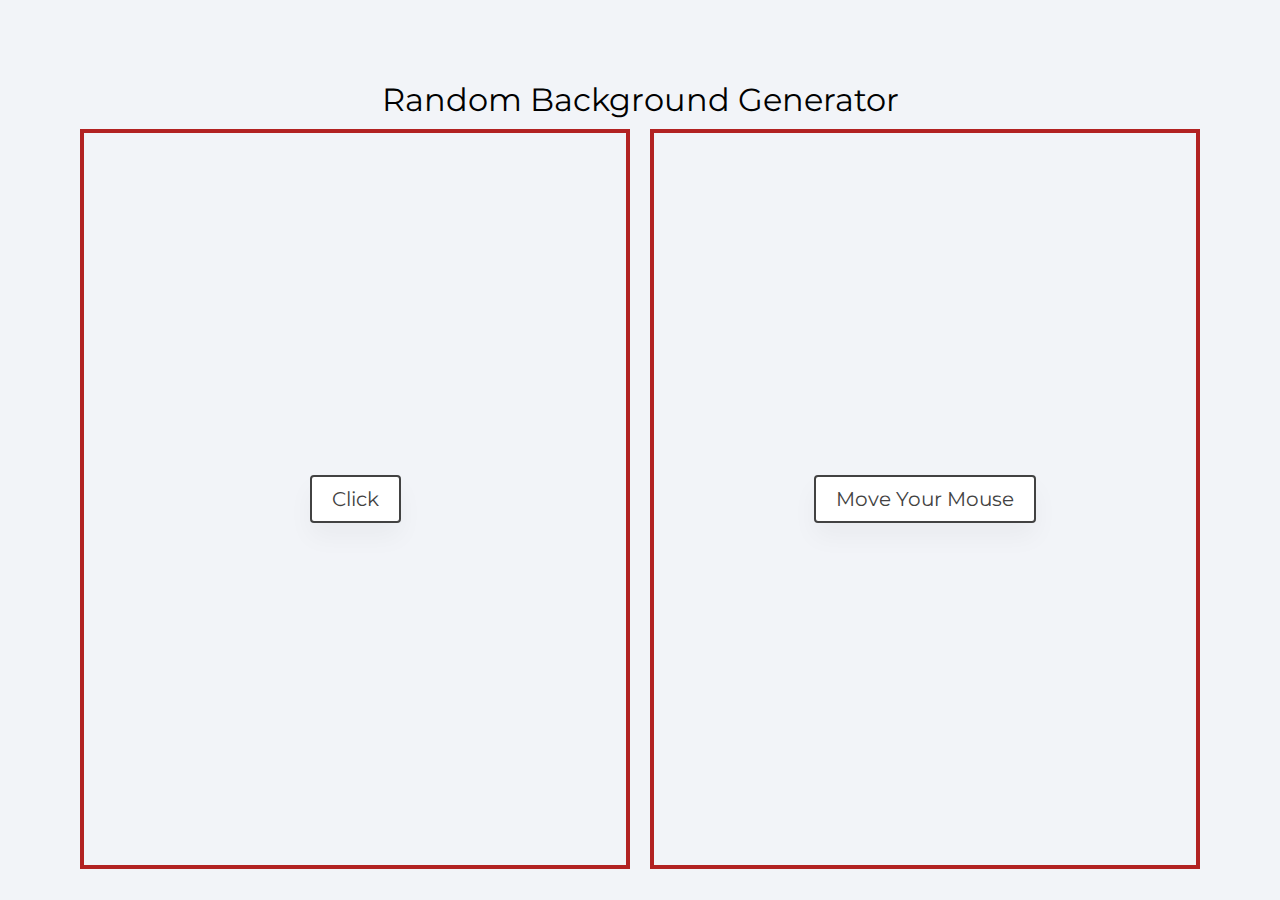
<file: block-BJaaek/code/index.html>
<!DOCTYPE html>
<html lang="en">
  <head>
    <meta charset="UTF-8" />
    <meta name="viewport" content="width=device-width, initial-scale=1.0" />
    <title>
      Random Background Generator
    </title>
    <link
      href="https://fonts.googleapis.com/css2?family=Montserrat:wght@200;400&display=swap"
      rel="stylesheet"
    />
    <link rel="stylesheet" href="style.css" />
  </head>
  <body>
    <div class="container">
      <h1>Random Background Generator</h1>
      <div class="boxes">
        <div class="box first">
          <div class="text">
            <p class="banner">
              Click
            </p>
          </div>
        </div>
        <div class="box second">
          <div class="text">
            <p class="banner">
              Move Your Mouse
            </p>
          </div>
        </div>
      </div>
    </div>
    <script src="./script.js"></script>
  </body>
</html>
</file>
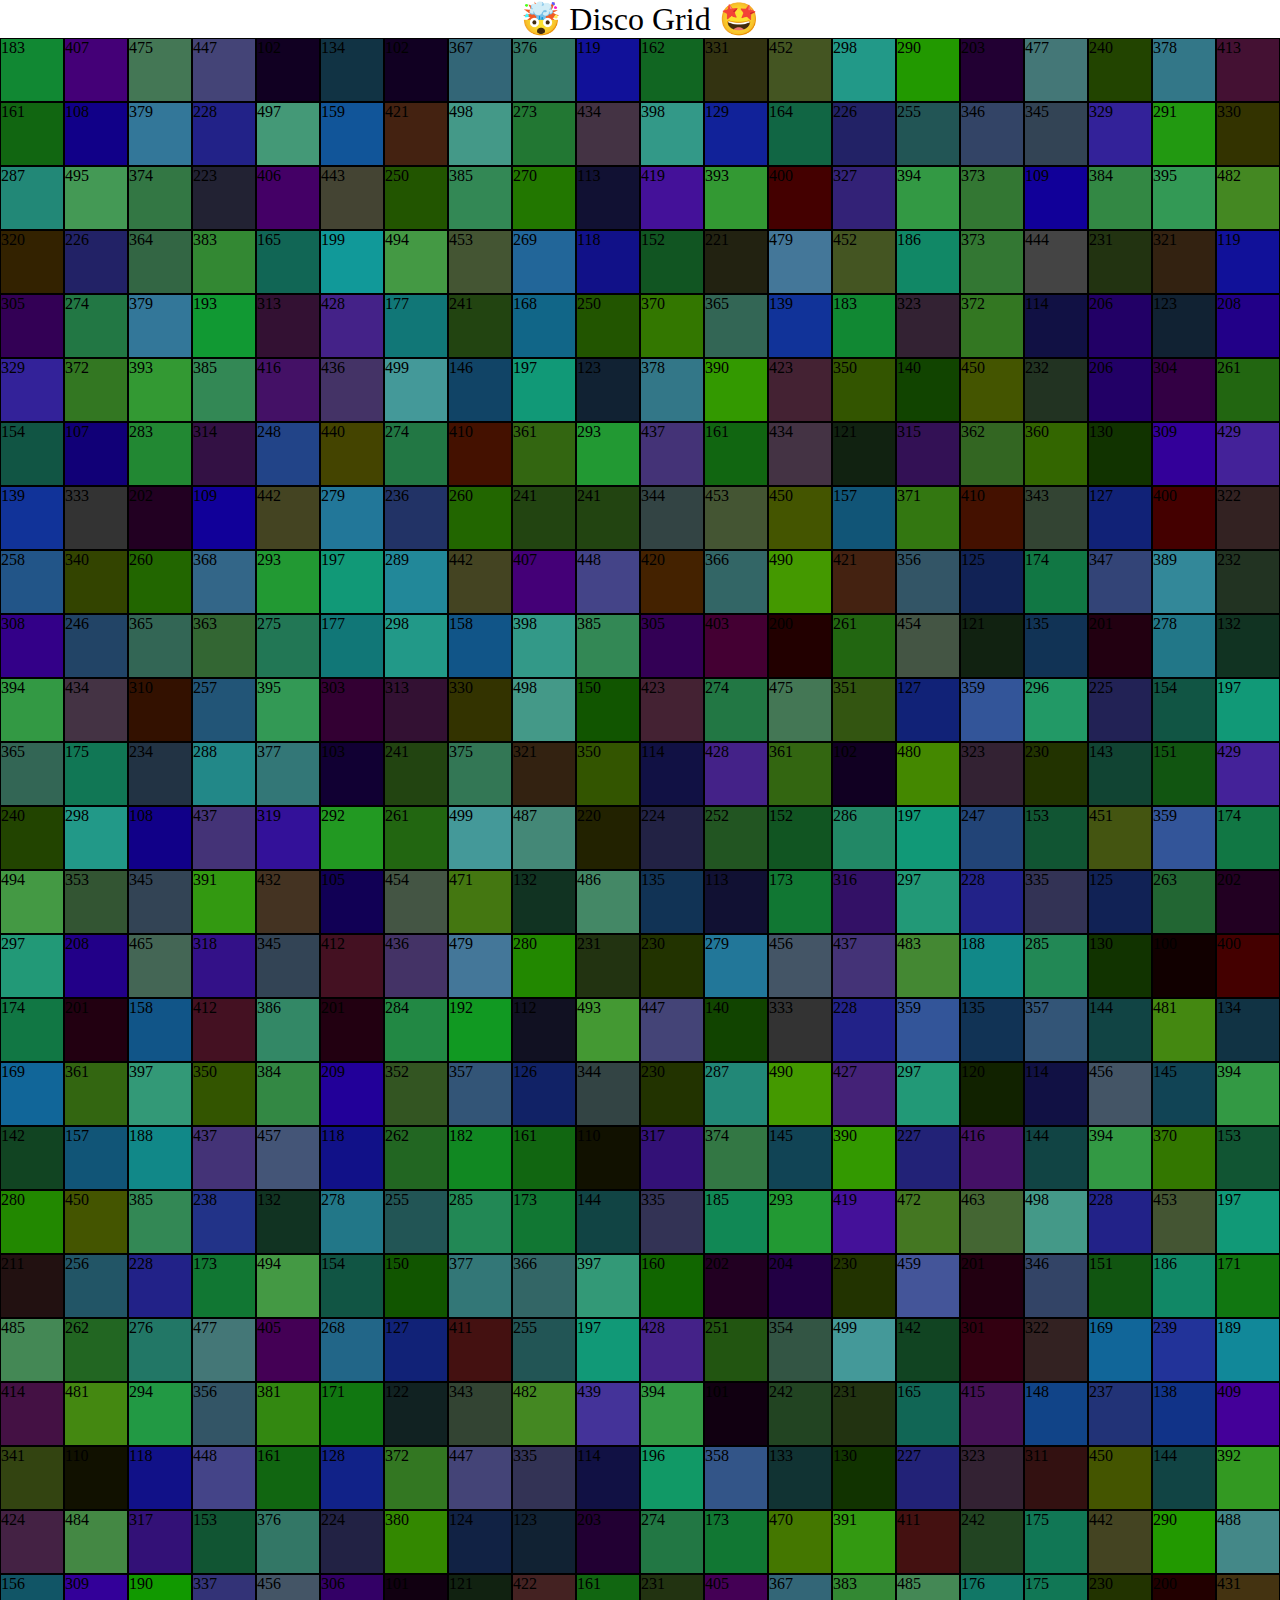
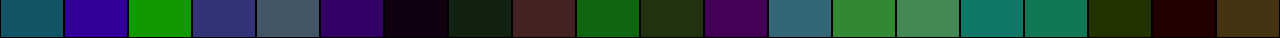
<file: block-BJaael/code/index.html>
<!DOCTYPE html>
<html lang="en">
  <head>
    <meta charset="UTF-8" />
    <meta name="viewport" content="width=device-width, initial-scale=1.0" />
    <title>🤯 Disco Grid 🤩</title>
    <link
      href="https://fonts.googleapis.com/css2?family=Montserrat:wght@200;400&display=swap"
      rel="stylesheet"
    />
    <link rel="stylesheet" href="style.css" />
  </head>
  <body>
    <h1 class="heading">🤯 Disco Grid 🤩</h1>
    <div class="grid"></div>

    <script src="./script.js"></script>
  </body>
</html>
</file>
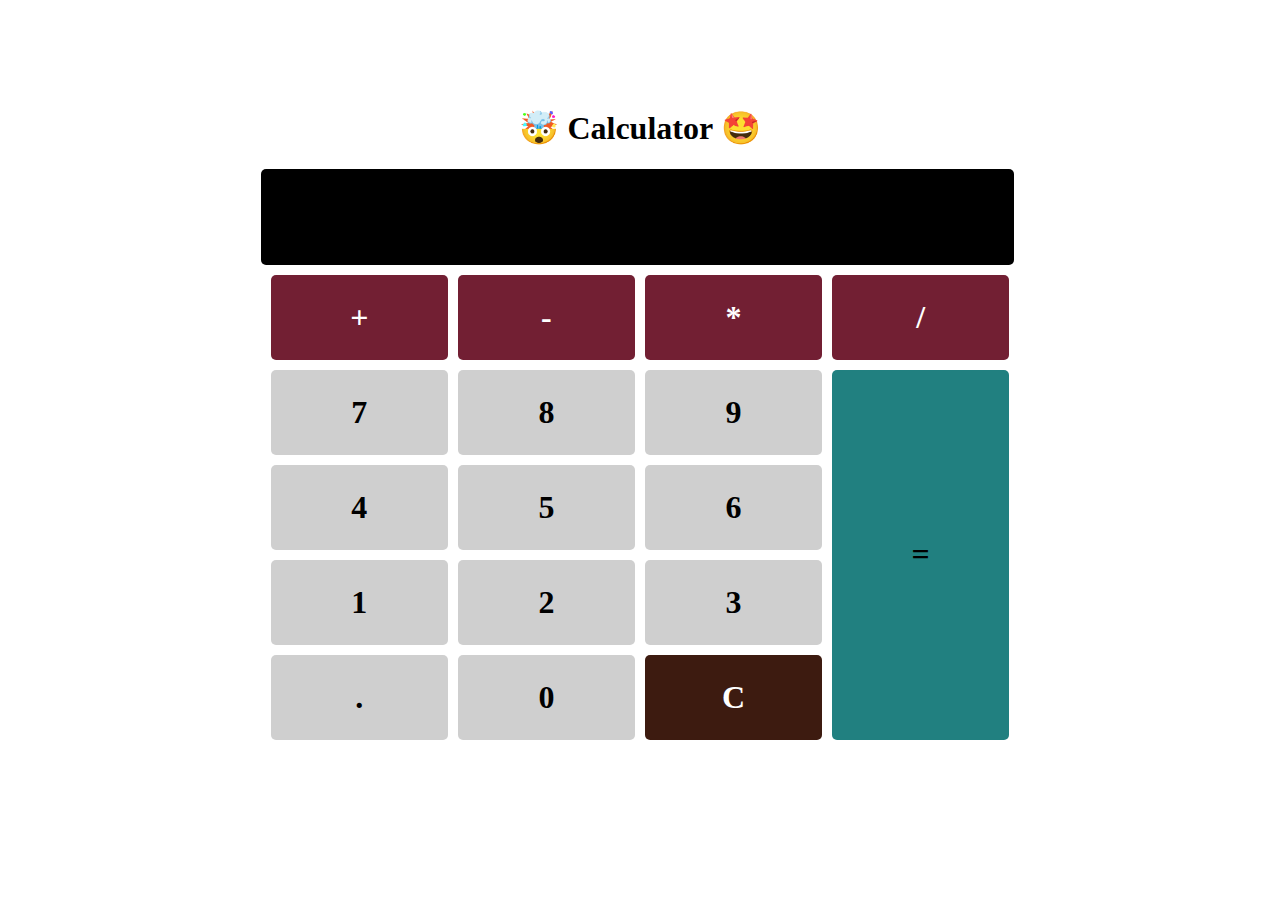
<file: block-BJaaeo/code/index.html>
<!DOCTYPE html>
<html lang="en">
  <head>
    <meta charset="UTF-8" />
    <meta name="viewport" content="width=device-width, initial-scale=1.0" />
    <title>Calculator</title>
    <link
      href="https://fonts.googleapis.com/css2?family=Montserrat:wght@200;400&display=swap"
      rel="stylesheet"
    />
    <link rel="stylesheet" href="style.css" />
  </head>
  <body>
    <div class="cal-div">
      <h1>🤯 Calculator 🤩</h1>
      <div class="cal">
        <div class="display"></div>
        <table cellspacing="10">
          <tbody>
            <tr>
              <td class="td pri">+</td>
              <td class="td pri">-</td>
              <td class="td pri">*</td>
              <td class="td pri">/</td>
            </tr>
            <tr>
              <td class="td sec">7</td>
              <td class="td sec">8</td>
              <td class="td sec">9</td>
              <td class="td ter" rowspan="4">=</td>
            </tr>
            <tr>
              <td class="td sec">4</td>
              <td class="td sec">5</td>
              <td class="td sec">6</td>
              <!-- <td>=</td> -->
            </tr>
            <tr>
              <td class="td sec">1</td>
              <td class="td sec">2</td>
              <td class="td sec">3</td>
              <!-- <td>=</td> -->
            </tr>
            <tr>
              <td class="td sec">.</td>
              <td class="td sec">0</td>
              <td class="td quar">C</td>
              <!-- <td>=</td> -->
            </tr>
          </tbody>
        </table>
      </div>
    </div>
    <script src="./script.js"></script>
  </body>
</html>
</file>
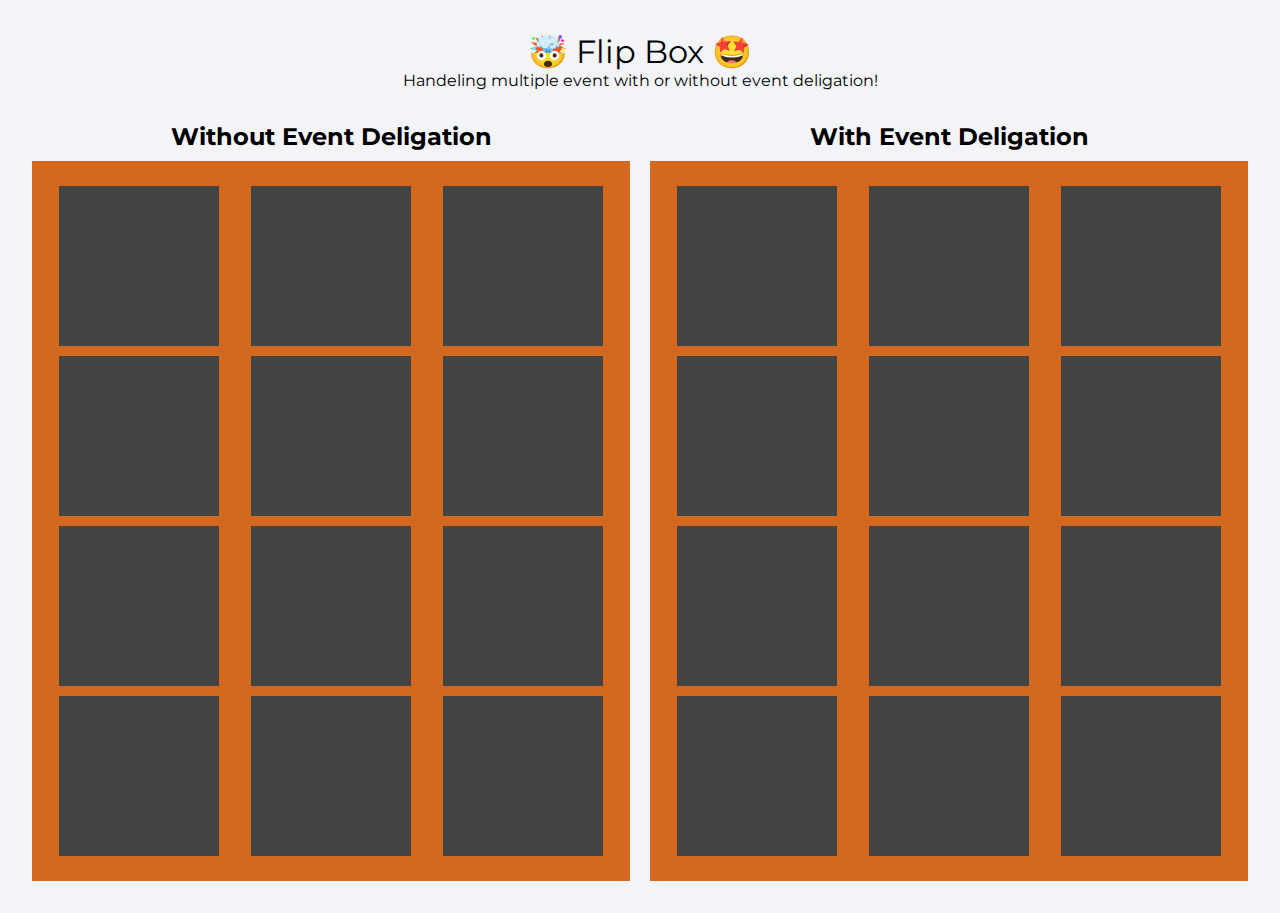
<file: block-BJaaep/code/index.html>
<!DOCTYPE html>
<html lang="en">
  <head>
    <meta charset="UTF-8" />
    <meta name="viewport" content="width=device-width, initial-scale=1.0" />
    <title>Flip Box</title>
    <link
      href="https://fonts.googleapis.com/css2?family=Montserrat:wght@200;400&display=swap"
      rel="stylesheet"
    />
    <link rel="stylesheet" href="style.css" />
  </head>
  <body>
    <h1 class="heading">🤯 Flip Box 🤩</h1>
    <p>Handeling multiple event with or without event deligation!</p>
    <div class="container">
      <div class="wrapper">
        <h2>Without Event Deligation</h2>
        <ul class="boxes boxes1">
          <li class="box"></li>
          <li class="box"></li>
          <li class="box"></li>
          <li class="box"></li>
          <li class="box"></li>
          <li class="box"></li>
          <li class="box"></li>
          <li class="box"></li>
          <li class="box"></li>
          <li class="box"></li>
          <li class="box"></li>
          <li class="box"></li>
        </ul>
      </div>
      <div class="wrapper">
        <h2>With Event Deligation</h2>
        <ul class="boxes boxes2">
          <li class="box"></li>
          <li class="box"></li>
          <li class="box"></li>
          <li class="box"></li>
          <li class="box"></li>
          <li class="box"></li>
          <li class="box"></li>
          <li class="box"></li>
          <li class="box"></li>
          <li class="box"></li>
          <li class="box"></li>
          <li class="box"></li>
        </ul>
      </div>
    </div>
    <script src="./script.js"></script>
  </body>
</html>
</file>
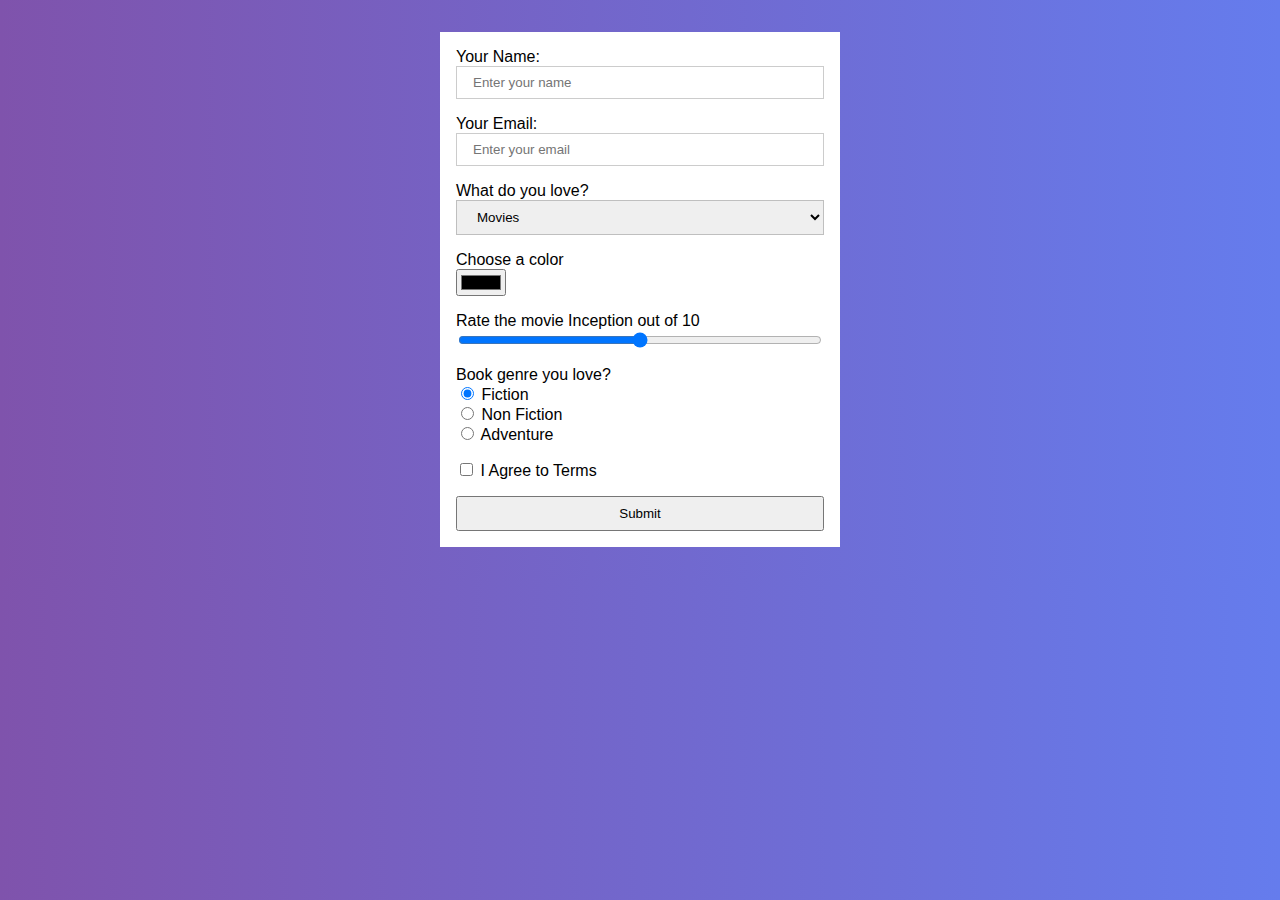
<file: block-BJaaer/code/index.html>
<!DOCTYPE html>
<html lang="en">
  <head>
    <meta charset="UTF-8" />
    <meta name="viewport" content="width=device-width, initial-scale=1.0" />
    <link rel="stylesheet" href="style.css" />
    <title>Handeling Forms 👇</title>
  </head>
  <body>
    <div>
      <form class="container">
        <div class="form-control">
          <label for="name">Your Name:</label>
          <input
            id="name"
            type="text"
            name="name"
            placeholder="Enter your name"
          />
        </div>
        <div class="form-control">
          <label for="email">Your Email:</label>
          <input
            id="email"
            type="text"
            name="email"
            placeholder="Enter your email"
          />
        </div>
        <div class="form-control">
          <label for="movies">What do you love?</label>
          <select id="gender" name="gender">
            <option value="movies">Movies</option>
            <option value="series">Series</option>
            <option value="others">Others</option>
          </select>
        </div>

        <div class="form-control">
          <label for="color">Choose a color</label>
          <input
            id="color"
            type="color"
            name="color"
            placeholder="Enter your email"
          />
        </div>
        <div class="form-control">
          <label for="range"> Rate the movie Inception out of 10 </label>
          <input
            id="range"
            type="range"
            max="10"
            step="1"
            name="rating"
            placeholder="Enter your email"
          />
        </div>
        <div class="form-control">
          <label>Book genre you love?</label>

          <div>
            <input
              type="radio"
              id="fiction"
              name="bookGenere"
              value="fiction"
              checked
            />
            <label for="fiction">Fiction</label>
          </div>

          <div>
            <input
              type="radio"
              id="non-fiction"
              name="bookGenere"
              value="non-fiction"
            />
            <label for="non-fiction">Non Fiction</label>
          </div>

          <div>
            <input
              type="radio"
              id="adventure"
              name="bookGenere"
              value="adventure"
            />
            <label for="adventure">Adventure</label>
          </div>
        </div>
        <div class="form-control terms">
          <input type="checkbox" id="terms" name="terms" />
          <label for="terms">I Agree to Terms</label>
        </div>
        <button type="submit">Submit</button>
      </form>
      <div class="data">
        <div><button class="close">close</button></div>
        <div class="data-data">
          <h2 class="data-name"></h2>
          <h3 class="data-email"></h3>
          <h3 class="data-interest"></h3>
          <h3 class="data-color"></h3>
          <h3 class="data-rating"></h3>
          <h3 class="data-bookGenere"></h3>
          <h3 class="data-terms"></h3>
          <h3></h3>
          <h3></h3>
        </div>
      </div>
    </div>
    <script src="./script.js"></script>
  </body>
</html>
</file>
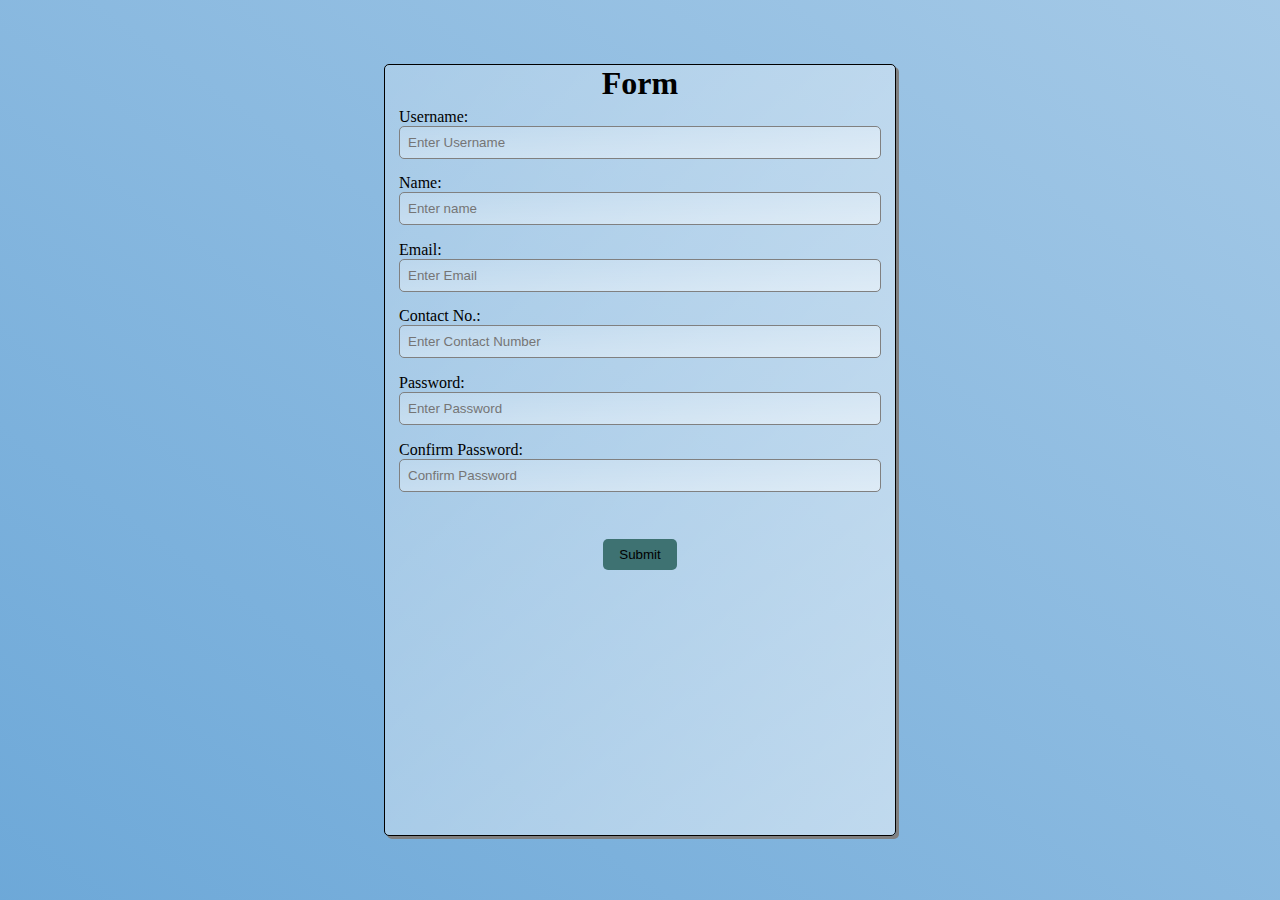
<file: block-BJaaes/code/index.html>
<!DOCTYPE html>
<html lang="en">
  <head>
    <meta charset="UTF-8" />
    <meta name="viewport" content="width=device-width, initial-scale=1.0" />
    <link rel="stylesheet" href="style.css" />
    <title>Form Validation 👇</title>
  </head>
  <body>
    <main>
      <section class="form-sec">
        <form action="">
          <h1>Form</h1>

          <fieldset>
            <label for="username">Username:</label>
            <input
              type="text"
              name="username"
              id="username"
              placeholder="Enter Username"
            />
            <small></small>
          </fieldset>
          <fieldset>
            <label for="name">Name:</label>
            <input type="text" name="name" id="name" placeholder="Enter name" />
            <small></small>
          </fieldset>

          <fieldset>
            <label for="email">Email:</label>
            <input
              type="email"
              name="email"
              id="email"
              placeholder="Enter Email"
            />
            <small></small>
          </fieldset>
          <fieldset>
            <label for="number">Contact No.:</label>
            <input
              type="tel"
              name="number"
              id="number"
              placeholder="Enter Contact Number"
            />
            <small></small>
          </fieldset>
          <fieldset>
            <label for="password">Password:</label>
            <input
              type="password"
              name="password"
              id="password"
              placeholder="Enter Password"
            />
            <small></small>
          </fieldset>
          <fieldset>
            <label for="cPassword">Confirm Password:</label>
            <input
              type="Password"
              name="cPassword"
              id="cPassword"
              placeholder="Confirm Password"
            />
            <small></small>
          </fieldset>
          <fieldset class="btn-div">
            <button type="submit">Submit</button>
          </fieldset>
        </form>
      </section>
    </main>
    <script src="./script.js"></script>
  </body>
</html>
</file>
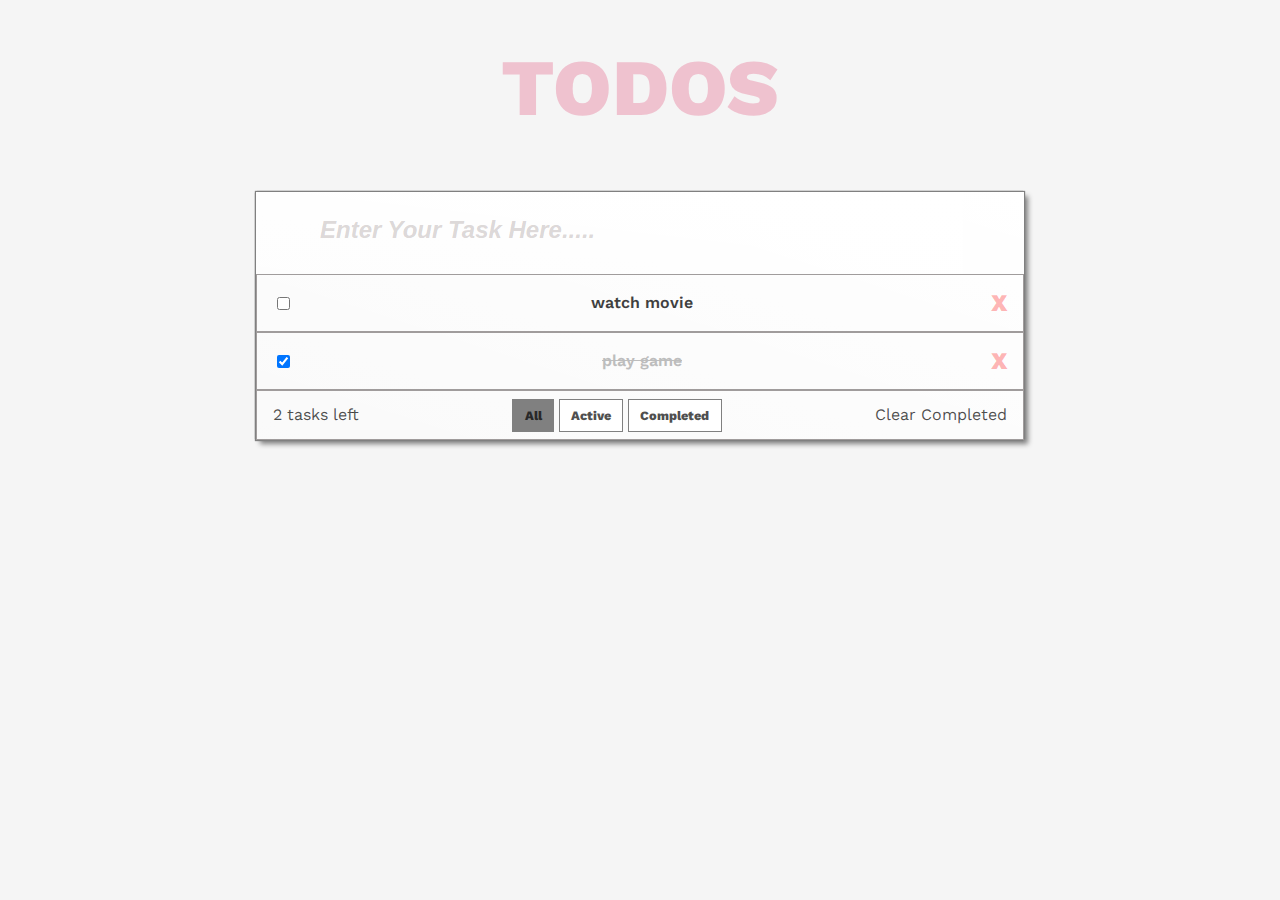
<file: block-BJaaev/code/index.html>
<!DOCTYPE html>
<html lang="en">
  <head>
    <meta charset="UTF-8" />
    <meta name="viewport" content="width=device-width, initial-scale=1.0" />
    <title>TODO Application</title>
    <link rel="preconnect" href="https://fonts.gstatic.com" />
    <link
      href="https://fonts.googleapis.com/css2?family=Work+Sans:ital,wght@0,100;0,200;0,300;0,400;0,500;0,600;0,700;0,800;1,800;1,900&display=swap"
      rel="stylesheet"
    />
    <link rel="stylesheet" href="style.css" />
  </head>
  <body>
    <main>
      <section class="sec-main">
        <h1>TODOS</h1>
        <div class="all-div">
          <span></span>
          <input
            type="text"
            id="text"
            name="text"
            placeholder="Enter Your Task Here....."
          />
          <div class="task-div"></div>
          <div class="box-footer">
            <span class="footer-span"></span>
            <div class="footer-links">
              <a href="#" class="footer-all">All</a>
              <a href="#" class="footer-active">Active</a>
              <a href="#" class="footer-completed">Completed</a>
            </div>
            <a href="#" class="footer-clear">Clear Completed</a>
          </div>
        </div>
      </section>
    </main>
    <script src="./script.js"></script>
  </body>
</html>
</file>
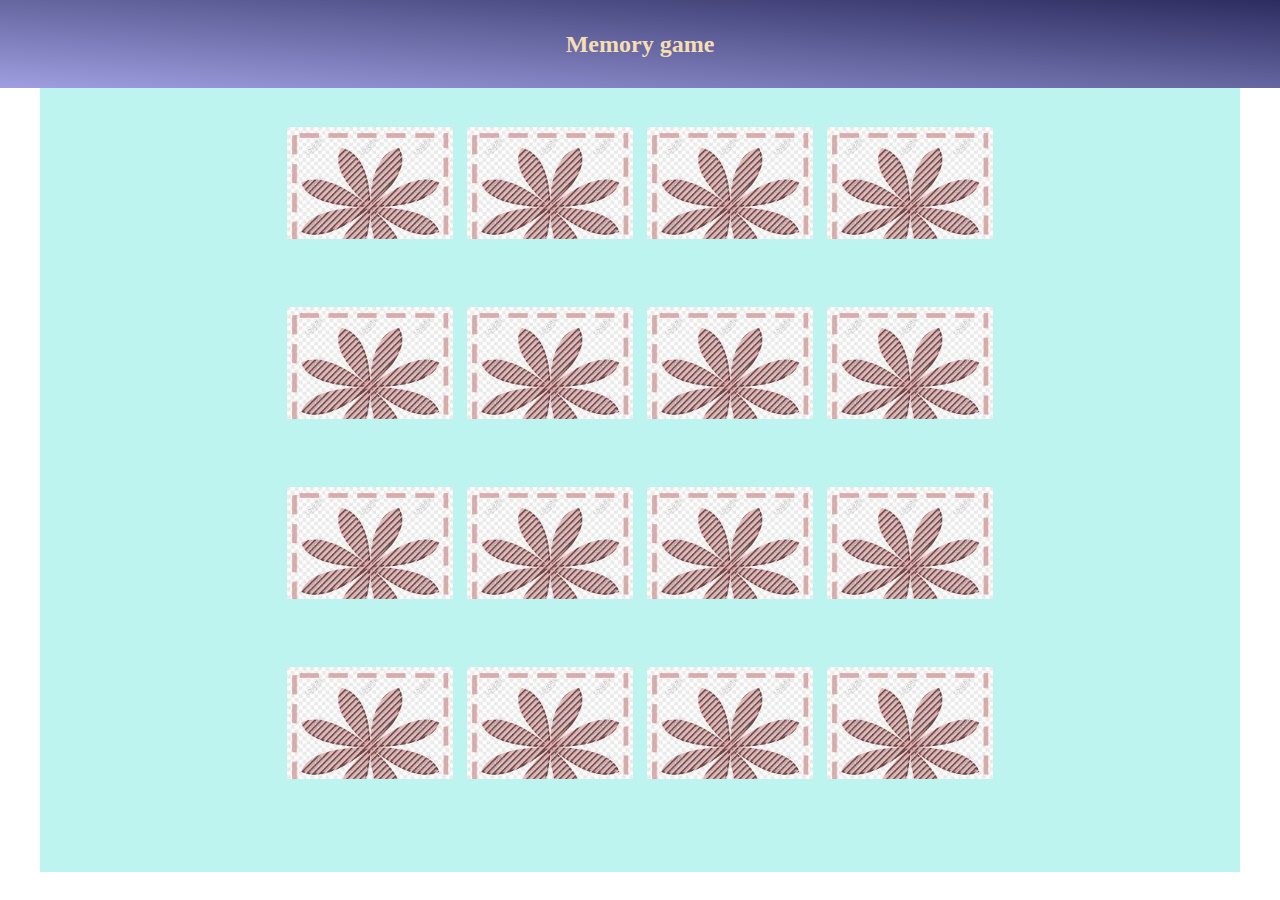
<file: block-BJaaex/code/index.html>
<!DOCTYPE html>
<html lang="en">
  <head>
    <meta charset="UTF-8" />
    <meta name="viewport" content="width=device-width, initial-scale=1.0" />
    <title>Menory Game</title>
    <link rel="stylesheet" href="./style.css" />
  </head>
  <body>
    <header class="header">
      <h1>Memory game</h1>
    </header>
    <main>
      <section class="main padding container">
        <div class="game-div">
          <!-- <div class="card flex-25"></div> -->
        </div>
        <div class="done display-none">
          <h2>!!!!!Congratulations!!!!!</h2>
          <h3>You Won</h3>
          <a class="try" href="#">Try Again</a>
        </div>
      </section>
    </main>
    <script src="./script.js"></script>
  </body>
</html>
</file>
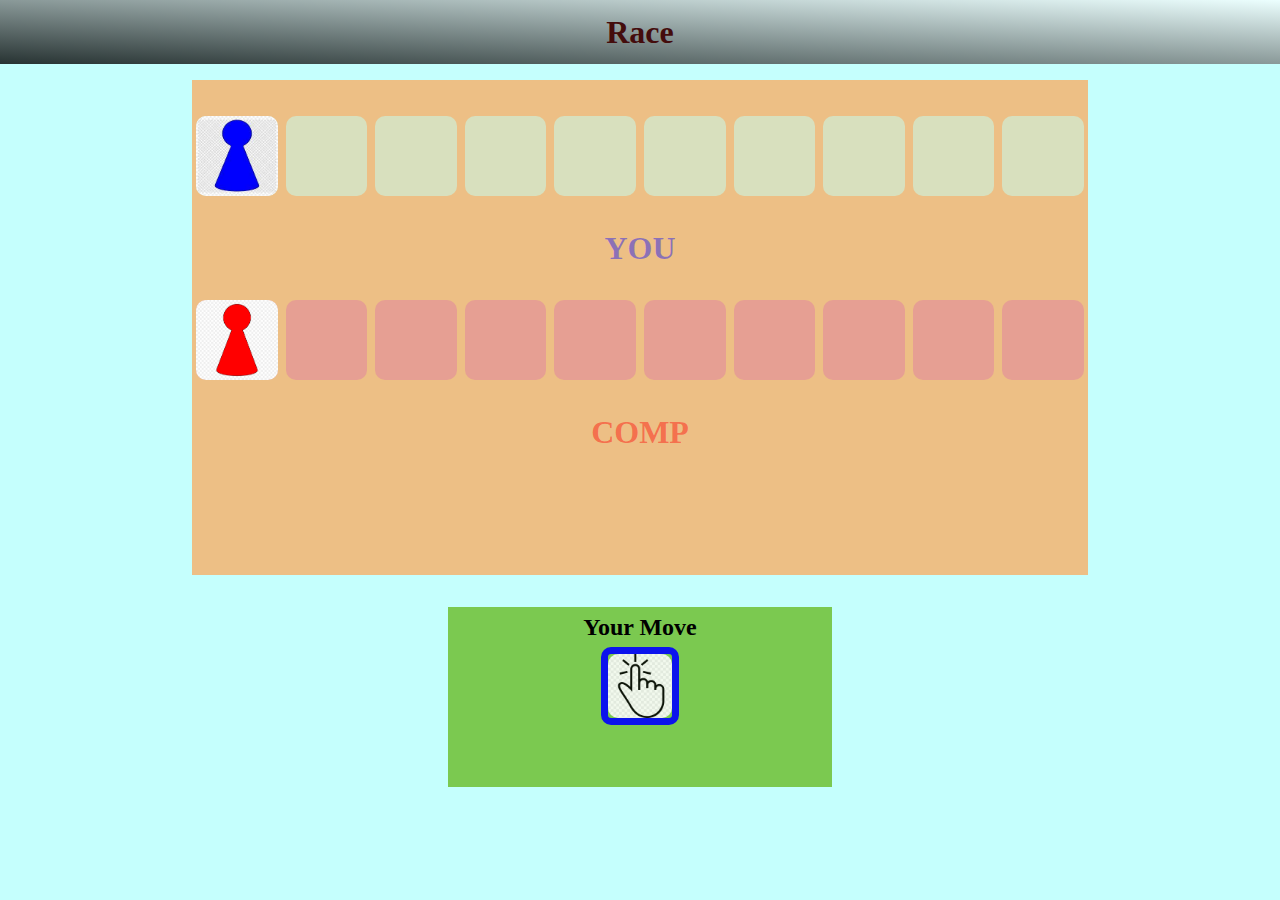
<file: block-BJaafa/code/index.html>
<!DOCTYPE html>
<html lang="en">
  <head>
    <meta charset="UTF-8" />
    <meta http-equiv="X-UA-Compatible" content="IE=edge" />
    <meta name="viewport" content="width=device-width, initial-scale=1.0" />
    <title>Document</title>
    <link rel="stylesheet" href="./style.css" />
  </head>
  <body>
    <header class="header">
      <h1>Race</h1>
    </header>
    <main>
      <section class="game-sec">
        <div class="main">
          <div class="you-div flex">
            <!-- <div class="box1"><img src="./assets/blue.jpeg" alt="" /></div>
            <div class="box1"></div>
            <div class="box1"></div>
            <div class="box1"></div>
            <div class="box1"></div>
            <div class="box1"></div>
            <div class="box1"></div>
            <div class="box1"></div>
            <div class="box1"></div>
            <div class="box1"></div> -->
          </div>
          <h2 class="you-head">YOU</h2>
          <div class="comp-div flex">
            <!-- <div class="box2"><img src="./assets/red.png" alt="" /></div>
            <div class="box2"></div>
            <div class="box2"></div>
            <div class="box2"></div>
            <div class="box2"></div>
            <div class="box2"></div>
            <div class="box2"></div>
            <div class="box2"></div>
            <div class="box2"></div>
            <div class="box2"></div> -->
          </div>
          <h2 class="comp-head">COMP</h2>
        </div>
        <div class="winner winner-inactive">
          <h3>Winner is :</h3>
          <h4 class="winner-name"></h4>
          <input
            type="button"
            value="Play again"
            onClick="document.location.reload(true)"
          />
        </div>
      </section>
      <section class="dice-sec">
        <div class="dice-box">
          <h3 class="dice-head"></h3>
          <a href="#"
            ><div class="dice"><img src="./assets/click.png" alt="" /></div
          ></a>
        </div>
      </section>
    </main>
    <script src="./data.js"></script>
    <script src="./script.js"></script>
  </body>
</html>
</file>
<file: block-BJaaek/code/style.css>
html {
  box-sizing: border-box;
  font-size: 16px;
}

*,
*:before,
*:after {
  box-sizing: inherit;
}

body,
h1,
h2,
h3,
h4,
h5,
h6,
p,
ol,
ul {
  margin: 0;
  padding: 0;
  font-weight: normal;
}

ol,
ul {
  list-style: none;
}

img {
  max-width: 100%;
  height: auto;
}

body {
  background: #f2f4f8;
  height: 100%;
  font-family: "Montserrat", sans-serif;
  width: 100vw;
  height: 100vh;
}

.container {
  text-align: center;
  height: 100%;
  max-width: 1280px;
  padding: 5rem;
  margin: 0 auto;
}
h1 {
  padding-bottom: 10px;
}

.banner {
  display: inline-block;
  color: #424242;
  font-size: 20px;
  text-decoration: none;
  text-align: center;
  margin: 20px auto;
  padding: 10px 20px;
  background: white;
  border-radius: 4px;
  min-width: 24px;
  font-size: 20px;
  box-shadow: 0 14px 26px rgba(0, 0, 0, 0.04);
  border: 2px solid;
}

.boxes {
  display: flex;
  justify-content: center;
  align-items: center;
  width: 100%;
  height: 100%;
}
.box {
  border: 4px solid firebrick;
  height: 100%;
  width: 50%;
}
.text {
  height: 100%;
  display: flex;
  justify-content: center;
  align-items: center;
}

.first {
  margin-right: 20px;
}
</file>
<file: block-BJaael/code/style.css>
html {
  box-sizing: border-box;
  font-size: 16px;
}

*,
*:before,
*:after {
  box-sizing: inherit;
}

body,
h1,
h2,
h3,
h4,
h5,
h6,
p,
ol,
ul {
  margin: 0;
  padding: 0;
  font-weight: normal;
}

ol,
ul {
  list-style: none;
}

img {
  max-width: 100%;
  height: auto;
}
.heading {
  text-align: center;
}
.grid {
  display: flex;
  flex-wrap: wrap;
}
.box {
  height: 4rem;
  width: 4rem;
  /* background-color: aquamarine; */
  border: 1px solid black;
}
</file>
<file: block-BJaaeo/code/style.css>
body {
  display: flex;
  justify-content: center;
  align-items: center;
}
.cal-div {
  min-width: 60%;
  text-align: center;
  margin-top: 5rem;
}
table {
  width: 100%;
}
.cal {
}

td {
  width: 23%;
  height: 100%;
  background-color: aquamarine;
  border-radius: 5px;
  padding: 1.5rem;
}
.display {
  width: 93%;
  text-align: right;
  padding: 1.5rem;
  background-color: black;
  color: white;
  min-height: 3rem;
  border-radius: 5px;
  font-size: 3rem;
  font-weight: 800;
}
.td {
  font-size: 2rem;
  font-weight: 800;
}
.pri {
  background-color: #721f33;
  color: white;
}
.sec {
  background-color: #cfcfcf;
}
.ter {
  background-color: #218080;
}
.quar {
  background-color: #3d1b10;
  color: white;
}
</file>
<file: block-BJaaep/code/style.css>
html {
  box-sizing: border-box;
  font-size: 16px;
}

*,
*:before,
*:after {
  box-sizing: inherit;
}

body,
h1,
h2,
h3,
h4,
h5,
h6,
p,
ol,
ul {
  margin: 0;
  padding: 0;
  font-weight: normal;
}

ol,
ul {
  list-style: none;
}

img {
  max-width: 100%;
  height: auto;
}

body {
  background: #f2f4f8;
  font-family: 'Montserrat', sans-serif;
  text-align: center;
}

.container {
  text-align: center;
  max-width: 1280px;
  padding: 2rem;
  margin: 0 auto;
  display: flex;
}

.banner {
  display: inline-block;
  color: #424242;
  font-size: 20px;
  text-decoration: none;
  text-align: center;
  margin: 20px auto;
  padding: 10px 20px;
  background: white;
  border-radius: 4px;
  min-width: 24px;
  font-size: 20px;
  box-shadow: 0 14px 26px rgba(0, 0, 0, 0.04);
  border: 2px solid;
}
.wrapper {
  max-width: 50%;
  margin: 0 auto;
}

.boxes {
  display: flex;
  flex-wrap: wrap;
  justify-content: space-evenly;
  background-color: chocolate;
  color: #444;
  padding: 20px 0;
}

.wrapper:first-child {
  margin-right: 20px;
}

.box {
  margin: 5px;
  background-color: #444;
  background-size: contain;
  background-repeat: no-repeat;
  background-position: center center;
  height: 160px;
  width: 160px;
  display: flex;
  justify-content: center;
  align-items: center;
  font-size: 4rem;
  font-weight: bold;
  color: white;
  cursor: pointer;
}
.text {
  height: 100%;
  display: flex;
  justify-content: center;
  align-items: center;
}

.first {
  margin-right: 20px;
}

h2 {
  font-weight: bolder;
  padding-bottom: 10px;
}

.heading {
  text-align: center;
  margin-top: 2rem;
}
</file>
<file: block-BJaaer/code/style.css>
/* CSS Reset */

html {
  box-sizing: border-box;
  font-size: 16px;
}

*,
*:before,
*:after {
  box-sizing: inherit;
}

body,
h1,
h2,
h3,
h4,
h5,
h6,
p,
ol,
ul {
  margin: 0;
  padding: 0;
  font-weight: normal;
}

ol,
ul {
  list-style: none;
}

img {
  max-width: 100%;
  height: auto;
}

/* Main CSS */

body {
  font-family: -apple-system, BlinkMacSystemFont, "Segoe UI", Roboto, Oxygen,
    Ubuntu, Cantarell, "Open Sans", "Helvetica Neue", sans-serif;
  background: linear-gradient(to right, #7f53ac 0, #657ced 100%);
}
* {
  box-sizing: border-box;
}

button {
  padding: 0.5rem;
}

body {
  margin-top: 2rem;
}

input[type="text"] {
  padding: 0.5rem 1rem;
  border: none;
  border: 1px solid rgba(0, 0, 0, 0.2);
}
select {
  padding: 0.5rem 1rem;
  border: none;
  border: 1px solid rgba(0, 0, 0, 0.2);
}

.container {
  max-width: 400px;
  margin: 2rem auto;
  background: white;
  padding: 1rem;
  display: flex;
  flex-direction: column;
  gap: 1rem;
}

p {
  padding-top: 1rem;
}

.form-control {
  width: 100%;
  display: flex;
  flex-direction: column;
}
input[type="text"] {
  width: 100%;
}
.terms {
  display: inline-block;
}

.close {
  float: right;
}
.data {
  background-color: white;
  max-width: 70%;
  margin: 0 auto;
  display: none;
  padding: 2rem;
}
.data-data > * {
  margin: 1rem 0.5rem;
}
</file>
<file: block-BJaaes/code/style.css>
/* CSS Reset */

html {
  box-sizing: border-box;
  font-size: 16px;
}

*,
*:before,
*:after {
  box-sizing: inherit;
}

body,
h1,
h2,
h3,
h4,
h5,
h6,
p,
ol,
ul {
  margin: 0;
  padding: 0;
  font-weight: normal;
}

ol,
ul {
  list-style: none;
}

img {
  max-width: 100%;
  height: auto;
}
/* ------------------- */
body {
  background: linear-gradient(
    to right top,
    rgba(72, 146, 206, 0.795),
    rgba(72, 146, 206, 0.495)
  );
}
h1 {
  text-align: center;
  font-size: 2rem;
  font-weight: 800;
}
.form-sec {
  display: flex;
  justify-content: center;
  align-content: center;
  min-height: 100vh;
}
form {
  width: 40%;
  max-height: 60%;
  margin: 4rem 0;
  /* padding: 2rem; */
  border: 1px solid black;
  box-shadow: 3px 3px gray;
  background: linear-gradient(
    to left top,
    rgba(255, 255, 255, 0.493),
    rgba(255, 255, 255, 0.219)
  );
  border-radius: 5px;
}
fieldset {
  border: none;
}
label {
}
input {
  display: inline-block;
  width: 100%;
  background: linear-gradient(
    to left top,
    rgba(255, 255, 255, 0.493),
    rgba(255, 255, 255, 0.219)
  );
  border: 1px solid gray;
  padding: 0.5rem 0.5rem;
  border-radius: 5px;
}
button {
  padding: 0.5rem 1rem;
  background-color: rgb(62, 114, 114);
  border: none;
  border-radius: 5px;
}
.btn-div {
  display: flex;
  justify-content: center;
  align-content: center;
  margin-top: 2rem;
}

.sucess {
  border: 2px solid green;
}
.error {
  border: 2px solid red;
}
</file>
<file: block-BJaaev/code/style.css>
/* http://meyerweb.com/eric/tools/css/reset/ 
   v2.0 | 20110126
   License: none (public domain)
*/

html,
body,
div,
span,
applet,
object,
iframe,
h1,
h2,
h3,
h4,
h5,
h6,
p,
blockquote,
pre,
a,
abbr,
acronym,
address,
big,
cite,
code,
del,
dfn,
em,
img,
ins,
kbd,
q,
s,
samp,
small,
strike,
strong,
sub,
sup,
tt,
var,
b,
u,
i,
center,
dl,
dt,
dd,
ol,
ul,
li,
fieldset,
form,
label,
legend,
table,
caption,
tbody,
tfoot,
thead,
tr,
th,
td,
article,
aside,
canvas,
details,
embed,
figure,
figcaption,
footer,
header,
hgroup,
menu,
nav,
output,
ruby,
section,
summary,
time,
mark,
audio,
video {
  margin: 0;
  padding: 0;
  border: 0;
  font-size: 100%;
  font: inherit;
  vertical-align: baseline;
}
/* HTML5 display-role reset for older browsers */
article,
aside,
details,
figcaption,
figure,
footer,
header,
hgroup,
menu,
nav,
section {
  display: block;
}
body {
  line-height: 1;
}
ol,
ul {
  list-style: none;
}
blockquote,
q {
  quotes: none;
}
blockquote:before,
blockquote:after,
q:before,
q:after {
  content: "";
  content: none;
}
table {
  border-collapse: collapse;
  border-spacing: 0;
}
/*     our css   */
body {
  font-family: "Work Sans", sans-serif;
}

.sec-main {
  min-height: 100vh;
  background-color: #f5f5f5;
}
h1 {
  text-align: center;
  font-size: 5rem;
  font-weight: 800;
  padding-top: 3rem;
  color: rgba(228, 87, 129, 0.323);
}
.text-div {
  /* display: flex;
  justify-content: center; */
}

#text {
  padding: 2rem 0;
  padding-left: 1rem;
  width: 90%;
  font-size: 1rem;
  border: none;
  /* box-shadow: 4px 4px 5px gray, 1px -1px 1px gray, -1px 1px 1px gray,
    -1px -1px 1px gray; */
  background: linear-gradient(to top right, rgba(255, 255, 255, 0.473), white);
}
#text:focus {
  outline: none;
}
#text::placeholder {
  font-size: 1.5rem;
  font-weight: 900;
  padding-left: 3rem;
  color: rgba(78, 61, 61, 0.212);
  font-style: italic;
  line-height: 2;
}
.all-div {
  max-width: 60%;
  margin: 0 auto;
  margin-top: 4rem;
  margin-bottom: 4rem;
  border: none;
  box-shadow: 4px 4px 5px gray, 1px -1px 1px gray, -1px 1px 1px gray,
    -1px -1px 1px gray;
  background: linear-gradient(to top right, rgba(255, 255, 255, 0.473), white);
}
.task {
  display: flex;
  justify-content: space-between;
  align-items: center;
  padding: 1rem 1rem;
  border: 1px solid rgb(160, 156, 156);
}
.task a {
  font-size: 1.5rem;
  font-weight: 800;
  color: rgba(255, 0, 0, 0.301);
  text-decoration: none;
}
.task span {
  font-size: 1rem;
  font-weight: 600;
  color: rgba(0, 0, 0, 0.749);
}
/* #check {
  height: 1rem;
  width: 1rem;
  border-radius: 1rem;
} */

.box-footer {
  display: flex;
  align-items: center;
  justify-content: space-between;
  padding: 1rem 1rem;
  border: 1px solid rgb(160, 156, 156);
}

.footer-links {
}
.footer-span {
  color: rgba(0, 0, 0, 0.7);
}
.footer-links > * {
  /* margin-right: 1.5rem; */
  padding: 0.5rem 0.7rem;
  border: 1px solid gray;
  color: rgba(0, 0, 0, 0.7);
  font-size: 0.8rem;
  font-weight: 800;
}
.footer-all {
  background-color: gray;
}
a {
  text-decoration: none;
}
.footer-clear {
  color: rgba(0, 0, 0, 0.7);
}
</file>
<file: block-BJaaex/code/style.css>
/* http://meyerweb.com/eric/tools/css/reset/ 
   v2.0 | 20110126
   License: none (public domain)
*/

html,
body,
div,
span,
applet,
object,
iframe,
h1,
h2,
h3,
h4,
h5,
h6,
p,
blockquote,
pre,
a,
abbr,
acronym,
address,
big,
cite,
code,
del,
dfn,
em,
img,
ins,
kbd,
q,
s,
samp,
small,
strike,
strong,
sub,
sup,
tt,
var,
b,
u,
i,
center,
dl,
dt,
dd,
ol,
ul,
li,
fieldset,
form,
label,
legend,
table,
caption,
tbody,
tfoot,
thead,
tr,
th,
td,
article,
aside,
canvas,
details,
embed,
figure,
figcaption,
footer,
header,
hgroup,
menu,
nav,
output,
ruby,
section,
summary,
time,
mark,
audio,
video {
  margin: 0;
  padding: 0;
  border: 0;
  font-size: 100%;
  font: inherit;
  vertical-align: baseline;
}
/* HTML5 display-role reset for older browsers */
article,
aside,
details,
figcaption,
figure,
footer,
header,
hgroup,
menu,
nav,
section {
  display: block;
}
body {
  line-height: 1;
}
ol,
ul {
  list-style: none;
}
blockquote,
q {
  quotes: none;
}
blockquote:before,
blockquote:after,
q:before,
q:after {
  content: "";
  content: none;
}
table {
  border-collapse: collapse;
  border-spacing: 0;
}

/* ==========  custome css============ */
* {
  box-sizing: border-box;
}
.header {
  background: linear-gradient(
    to top right,
    rgba(109, 109, 209, 0.658),
    rgba(3, 3, 65, 0.836)
  );
  padding: 2rem 0;
}

h1 {
  text-align: center;
  font-size: 1.5rem;
  font-weight: 800;
  color: wheat;
}

.padding {
  padding: 2rem 0;
}
.container {
  max-width: 1200px;
  margin: 0 auto;
}
.main {
  display: flex;
  justify-content: center;
  align-items: center;
  background-color: rgba(64, 224, 208, 0.342);
}
.game-div {
  height: 80vh;
  width: 60%;
  display: flex;
  flex-wrap: wrap;
  position: relative;
}

.flex-25 {
  flex: 0 1 23%;
  height: 7rem;
}

.card {
  /* background-image: linear-gradient(
      rgba(255, 255, 255, 0.486),
      rgba(255, 255, 255, 0.219)
    ),
    url(../assets/cat.jpg); */

  background-repeat: no-repeat;
  background-size: cover;
  margin: 1%;
}
.close {
  background-image: none;
}
.selected {
  border: 2px solid green;
}

.done {
  position: absolute;
  height: 30%;
  width: 60%;
  background: rgba(255, 255, 255, 0.69);
  text-align: center;
}
h2 {
  font-size: 1.3rem;
  margin: 2rem 0;
  color: rgb(23, 85, 23);
}
h3 {
  color: rgb(23, 85, 23);
  font-size: 1rem;
  margin-bottom: 3rem;
}
.display-none {
  display: none;
}

.try {
  text-decoration: none;
  color: wheat;
  background-color: green;
  padding: 0.5rem 1rem;
}
</file>
<file: block-BJaafa/code/style.css>
/* http://meyerweb.com/eric/tools/css/reset/ 
   v2.0 | 20110126
   License: none (public domain)
*/

html,
body,
div,
span,
applet,
object,
iframe,
h1,
h2,
h3,
h4,
h5,
h6,
p,
blockquote,
pre,
a,
abbr,
acronym,
address,
big,
cite,
code,
del,
dfn,
em,
img,
ins,
kbd,
q,
s,
samp,
small,
strike,
strong,
sub,
sup,
tt,
var,
b,
u,
i,
center,
dl,
dt,
dd,
ol,
ul,
li,
fieldset,
form,
label,
legend,
table,
caption,
tbody,
tfoot,
thead,
tr,
th,
td,
article,
aside,
canvas,
details,
embed,
figure,
figcaption,
footer,
header,
hgroup,
menu,
nav,
output,
ruby,
section,
summary,
time,
mark,
audio,
video {
  margin: 0;
  padding: 0;
  border: 0;
  font-size: 100%;
  font: inherit;
  vertical-align: baseline;
}
/* HTML5 display-role reset for older browsers */
article,
aside,
details,
figcaption,
figure,
footer,
header,
hgroup,
menu,
nav,
section {
  display: block;
}
body {
  line-height: 1;
}
ol,
ul {
  list-style: none;
}
blockquote,
q {
  quotes: none;
}
blockquote:before,
blockquote:after,
q:before,
q:after {
  content: "";
  content: none;
}
table {
  border-collapse: collapse;
  border-spacing: 0;
}

/* ========= our css ============ */

.header {
  padding: 1rem 0;
  background: linear-gradient(
    to top right,
    rgba(0, 0, 0, 0.801),
    rgba(255, 255, 255, 0.671)
  );
  text-align: center;
}
h1 {
  color: rgb(68 12 12);
  font-size: 2rem;
  font-weight: 800;
}
body {
  background-color: #c5fffd;
}
.game-sec,
.dice-sec {
  display: flex;
  justify-content: center;
  align-items: center;
  margin-bottom: 2rem;
}
.game-sec {
  position: relative;
}
.main {
  width: 70%;
  height: 55vh;
  background-color: #edbf85;
  margin-top: 1rem;
}
.main > * {
  padding-top: 2rem;
}
h2 {
  font-size: 2rem;
  font-weight: 800;
}
.you-head {
  color: rgba(0, 0, 255, 0.404);
}
.comp-head {
  color: rgba(255, 0, 0, 0.432);
}
.dice-box {
  width: 30%;
  height: 20vh;
  background-color: #7bc950;
}
.dice-head {
  text-align: center;
  margin: 0.5rem 0;
  font-size: 1.5rem;
  font-weight: 600;
}

.dice {
  height: 4rem;
  width: 4rem;
  margin: 0 auto;

  opacity: 0.9;
  border: 7px solid blue;
  border-radius: 10px;
}
.dice-red {
  border: 7px solid red;
}
img {
  height: 100%;
  width: 100%;
  border-radius: 10px;
}
.flex {
  display: flex;
}
.box1 {
  flex: 0 1 10%;
  height: 5rem;
  background-color: #c5fcef8a;
  margin: 4px;
  border-radius: 10px;
}
.box2 {
  flex: 0 1 10%;
  height: 5rem;
  background-color: #e69f93;
  margin: 4px;
  border-radius: 10px;
}
h2 {
  text-align: center;
}

.winner {
  width: 60%;
  height: 40vh;
  background-color: rgba(0, 0, 255, 0.63);
  border: 2px solid green;
  position: absolute;
  text-align: center;
}
.winner-inactive {
  display: none;
}
.winner h3 {
  color: wheat;
  font-size: 2rem;
  margin-top: 3rem;
  font-weight: 800;
}
.winner h4 {
  color: wheat;
  font-size: 2rem;
  margin-top: 2rem;
  margin-bottom: 2rem;
}

input {
  border: none;
  outline: none;
  padding: 0.5rem;
  background-color: gray;
}
</file>
